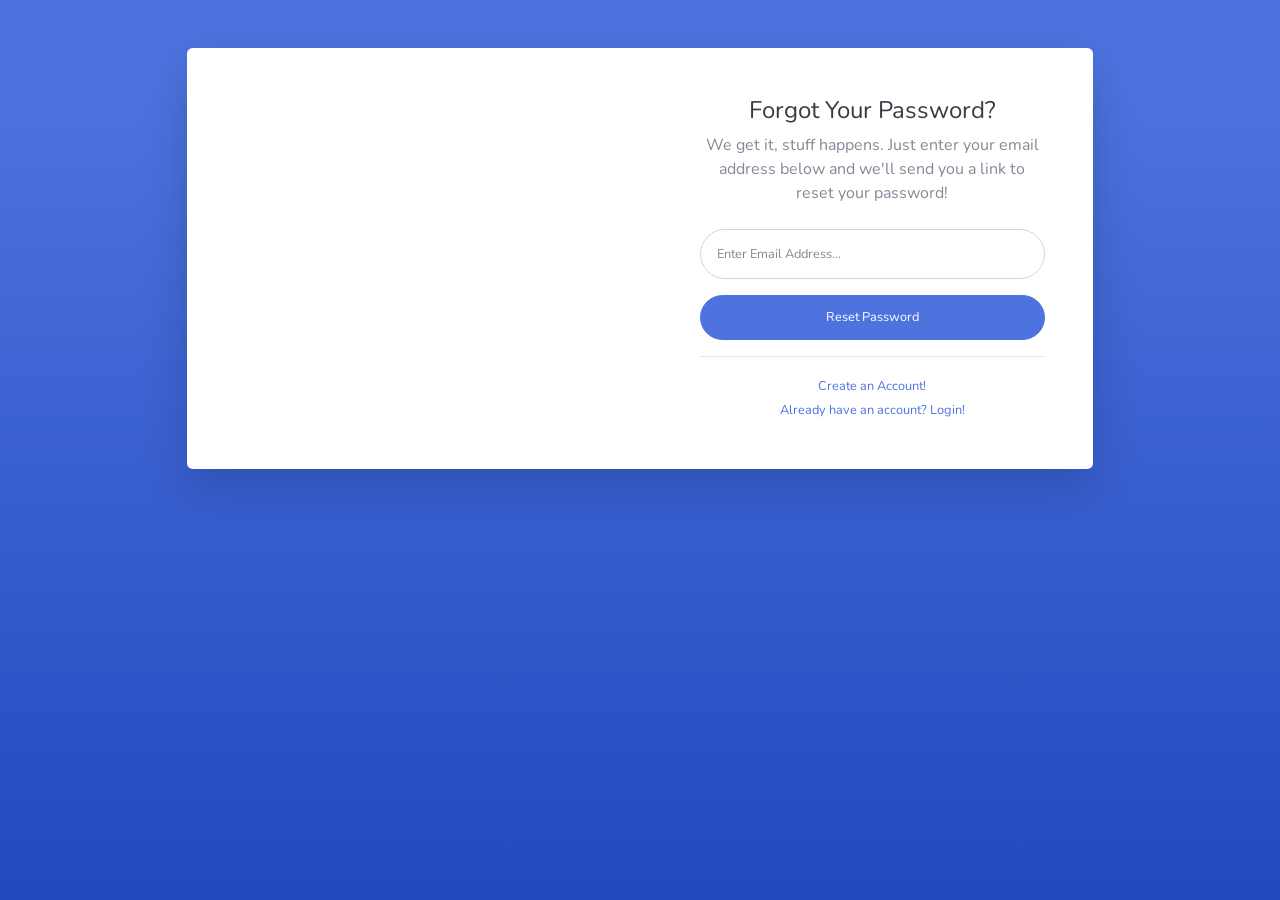
<file: BACKEND-SB-ADMIN/forgot-password.html>
<!DOCTYPE html>
<html lang="en">

<head>

    <meta charset="utf-8">
    <meta http-equiv="X-UA-Compatible" content="IE=edge">
    <meta name="viewport" content="width=device-width, initial-scale=1, shrink-to-fit=no">
    <meta name="description" content="">
    <meta name="author" content="">

    <title>SB Admin 2 - Forgot Password</title>

    <!-- Custom fonts for this template-->
    <link href="vendor/fontawesome-free/css/all.min.css" rel="stylesheet" type="text/css">
    <link
        href="https://fonts.googleapis.com/css?family=Nunito:200,200i,300,300i,400,400i,600,600i,700,700i,800,800i,900,900i"
        rel="stylesheet">

    <!-- Custom styles for this template-->
    <link href="css/sb-admin-2.min.css" rel="stylesheet">

</head>

<body class="bg-gradient-primary">

    <div class="container">

        <!-- Outer Row -->
        <div class="row justify-content-center">

            <div class="col-xl-10 col-lg-12 col-md-9">

                <div class="card o-hidden border-0 shadow-lg my-5">
                    <div class="card-body p-0">
                        <!-- Nested Row within Card Body -->
                        <div class="row">
                            <div class="col-lg-6 d-none d-lg-block bg-password-image"></div>
                            <div class="col-lg-6">
                                <div class="p-5">
                                    <div class="text-center">
                                        <h1 class="h4 text-gray-900 mb-2">Forgot Your Password?</h1>
                                        <p class="mb-4">We get it, stuff happens. Just enter your email address below
                                            and we'll send you a link to reset your password!</p>
                                    </div>
                                    <form class="user">
                                        <div class="form-group">
                                            <input type="email" class="form-control form-control-user"
                                                id="exampleInputEmail" aria-describedby="emailHelp"
                                                placeholder="Enter Email Address...">
                                        </div>
                                        <a href="login.html" class="btn btn-primary btn-user btn-block">
                                            Reset Password
                                        </a>
                                    </form>
                                    <hr>
                                    <div class="text-center">
                                        <a class="small" href="register.html">Create an Account!</a>
                                    </div>
                                    <div class="text-center">
                                        <a class="small" href="login.html">Already have an account? Login!</a>
                                    </div>
                                </div>
                            </div>
                        </div>
                    </div>
                </div>

            </div>

        </div>

    </div>

    <!-- Bootstrap core JavaScript-->
    <script src="vendor/jquery/jquery.min.js"></script>
    <script src="vendor/bootstrap/js/bootstrap.bundle.min.js"></script>

    <!-- Core plugin JavaScript-->
    <script src="vendor/jquery-easing/jquery.easing.min.js"></script>

    <!-- Custom scripts for all pages-->
    <script src="js/sb-admin-2.min.js"></script>

</body>

</html>
</file>
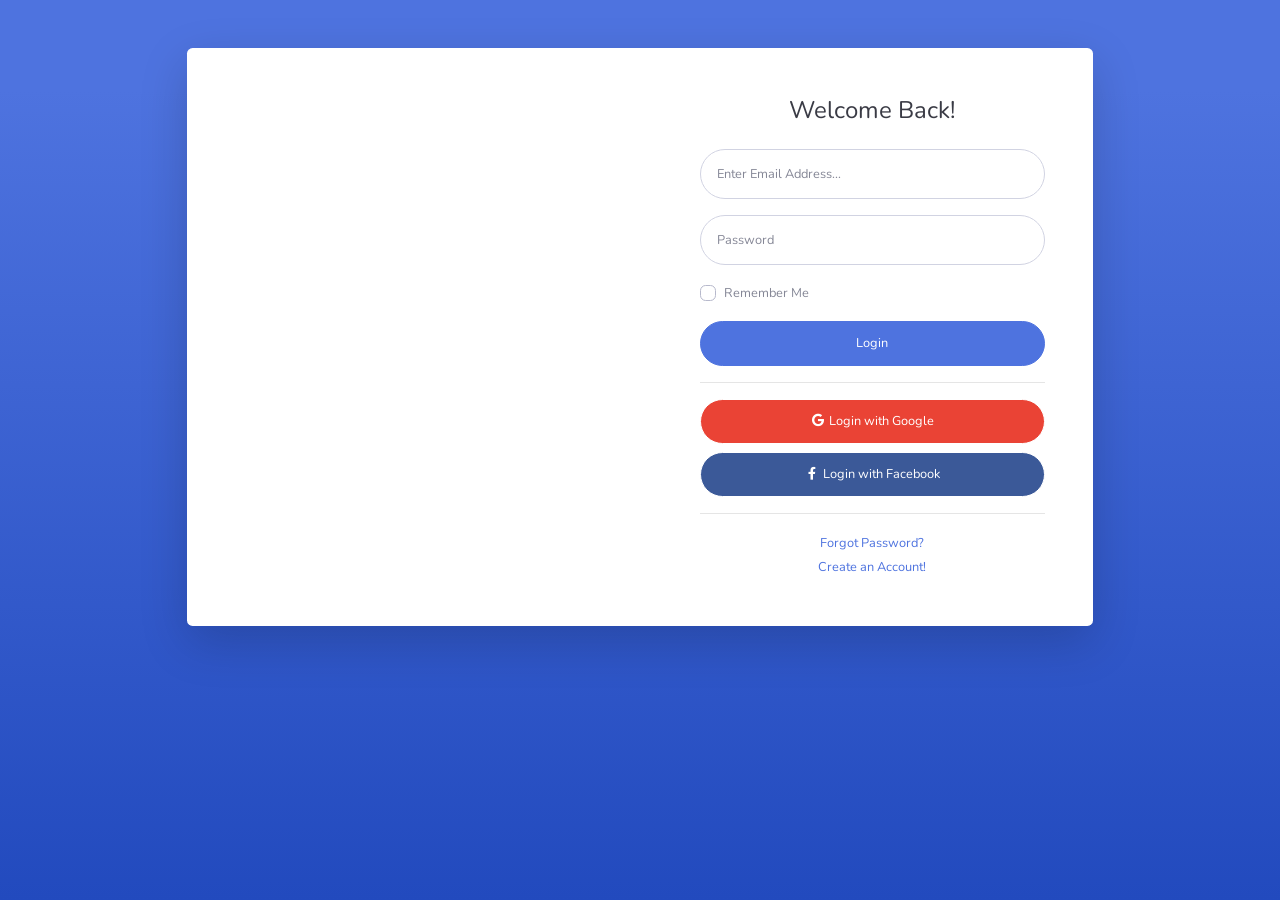
<file: BACKEND-SB-ADMIN/login.html>
<!DOCTYPE html>
<html lang="en">

<head>

    <meta charset="utf-8">
    <meta http-equiv="X-UA-Compatible" content="IE=edge">
    <meta name="viewport" content="width=device-width, initial-scale=1, shrink-to-fit=no">
    <meta name="description" content="">
    <meta name="author" content="">

    <title>SB Admin 2 - Login</title>

    <!-- Custom fonts for this template-->
    <link href="vendor/fontawesome-free/css/all.min.css" rel="stylesheet" type="text/css">
    <link
        href="https://fonts.googleapis.com/css?family=Nunito:200,200i,300,300i,400,400i,600,600i,700,700i,800,800i,900,900i"
        rel="stylesheet">

    <!-- Custom styles for this template-->
    <link href="css/sb-admin-2.min.css" rel="stylesheet">

</head>

<body class="bg-gradient-primary">

    <div class="container">

        <!-- Outer Row -->
        <div class="row justify-content-center">

            <div class="col-xl-10 col-lg-12 col-md-9">

                <div class="card o-hidden border-0 shadow-lg my-5">
                    <div class="card-body p-0">
                        <!-- Nested Row within Card Body -->
                        <div class="row">
                            <div class="col-lg-6 d-none d-lg-block bg-login-image"></div>
                            <div class="col-lg-6">
                                <div class="p-5">
                                    <div class="text-center">
                                        <h1 class="h4 text-gray-900 mb-4">Welcome Back!</h1>
                                    </div>
                                    <form class="user">
                                        <div class="form-group">
                                            <input type="email" class="form-control form-control-user"
                                                id="exampleInputEmail" aria-describedby="emailHelp"
                                                placeholder="Enter Email Address...">
                                        </div>
                                        <div class="form-group">
                                            <input type="password" class="form-control form-control-user"
                                                id="exampleInputPassword" placeholder="Password">
                                        </div>
                                        <div class="form-group">
                                            <div class="custom-control custom-checkbox small">
                                                <input type="checkbox" class="custom-control-input" id="customCheck">
                                                <label class="custom-control-label" for="customCheck">Remember
                                                    Me</label>
                                            </div>
                                        </div>
                                        <a href="index.html" class="btn btn-primary btn-user btn-block">
                                            Login
                                        </a>
                                        <hr>
                                        <a href="index.html" class="btn btn-google btn-user btn-block">
                                            <i class="fab fa-google fa-fw"></i> Login with Google
                                        </a>
                                        <a href="index.html" class="btn btn-facebook btn-user btn-block">
                                            <i class="fab fa-facebook-f fa-fw"></i> Login with Facebook
                                        </a>
                                    </form>
                                    <hr>
                                    <div class="text-center">
                                        <a class="small" href="forgot-password.html">Forgot Password?</a>
                                    </div>
                                    <div class="text-center">
                                        <a class="small" href="register.html">Create an Account!</a>
                                    </div>
                                </div>
                            </div>
                        </div>
                    </div>
                </div>

            </div>

        </div>

    </div>

    <!-- Bootstrap core JavaScript-->
    <script src="vendor/jquery/jquery.min.js"></script>
    <script src="vendor/bootstrap/js/bootstrap.bundle.min.js"></script>

    <!-- Core plugin JavaScript-->
    <script src="vendor/jquery-easing/jquery.easing.min.js"></script>

    <!-- Custom scripts for all pages-->
    <script src="js/sb-admin-2.min.js"></script>

</body>

</html>
</file>
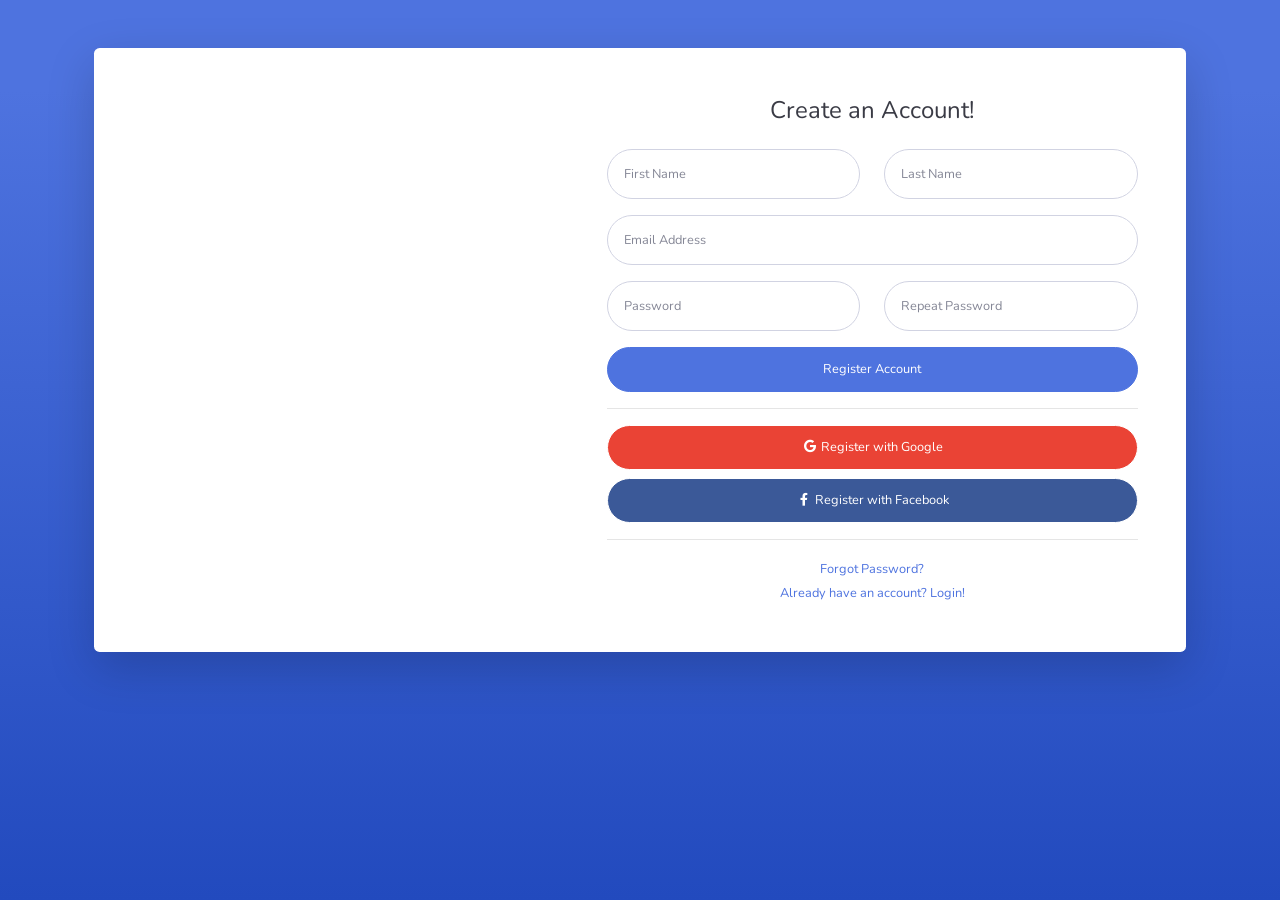
<file: BACKEND-SB-ADMIN/register.html>
<!DOCTYPE html>
<html lang="en">

<head>

    <meta charset="utf-8">
    <meta http-equiv="X-UA-Compatible" content="IE=edge">
    <meta name="viewport" content="width=device-width, initial-scale=1, shrink-to-fit=no">
    <meta name="description" content="">
    <meta name="author" content="">

    <title>SB Admin 2 - Register</title>

    <!-- Custom fonts for this template-->
    <link href="vendor/fontawesome-free/css/all.min.css" rel="stylesheet" type="text/css">
    <link
        href="https://fonts.googleapis.com/css?family=Nunito:200,200i,300,300i,400,400i,600,600i,700,700i,800,800i,900,900i"
        rel="stylesheet">

    <!-- Custom styles for this template-->
    <link href="css/sb-admin-2.min.css" rel="stylesheet">

</head>

<body class="bg-gradient-primary">

    <div class="container">

        <div class="card o-hidden border-0 shadow-lg my-5">
            <div class="card-body p-0">
                <!-- Nested Row within Card Body -->
                <div class="row">
                    <div class="col-lg-5 d-none d-lg-block bg-register-image"></div>
                    <div class="col-lg-7">
                        <div class="p-5">
                            <div class="text-center">
                                <h1 class="h4 text-gray-900 mb-4">Create an Account!</h1>
                            </div>
                            <form class="user">
                                <div class="form-group row">
                                    <div class="col-sm-6 mb-3 mb-sm-0">
                                        <input type="text" class="form-control form-control-user" id="exampleFirstName"
                                            placeholder="First Name">
                                    </div>
                                    <div class="col-sm-6">
                                        <input type="text" class="form-control form-control-user" id="exampleLastName"
                                            placeholder="Last Name">
                                    </div>
                                </div>
                                <div class="form-group">
                                    <input type="email" class="form-control form-control-user" id="exampleInputEmail"
                                        placeholder="Email Address">
                                </div>
                                <div class="form-group row">
                                    <div class="col-sm-6 mb-3 mb-sm-0">
                                        <input type="password" class="form-control form-control-user"
                                            id="exampleInputPassword" placeholder="Password">
                                    </div>
                                    <div class="col-sm-6">
                                        <input type="password" class="form-control form-control-user"
                                            id="exampleRepeatPassword" placeholder="Repeat Password">
                                    </div>
                                </div>
                                <a href="login.html" class="btn btn-primary btn-user btn-block">
                                    Register Account
                                </a>
                                <hr>
                                <a href="index.html" class="btn btn-google btn-user btn-block">
                                    <i class="fab fa-google fa-fw"></i> Register with Google
                                </a>
                                <a href="index.html" class="btn btn-facebook btn-user btn-block">
                                    <i class="fab fa-facebook-f fa-fw"></i> Register with Facebook
                                </a>
                            </form>
                            <hr>
                            <div class="text-center">
                                <a class="small" href="forgot-password.html">Forgot Password?</a>
                            </div>
                            <div class="text-center">
                                <a class="small" href="login.html">Already have an account? Login!</a>
                            </div>
                        </div>
                    </div>
                </div>
            </div>
        </div>

    </div>

    <!-- Bootstrap core JavaScript-->
    <script src="vendor/jquery/jquery.min.js"></script>
    <script src="vendor/bootstrap/js/bootstrap.bundle.min.js"></script>

    <!-- Core plugin JavaScript-->
    <script src="vendor/jquery-easing/jquery.easing.min.js"></script>

    <!-- Custom scripts for all pages-->
    <script src="js/sb-admin-2.min.js"></script>

</body>

</html>
</file>
